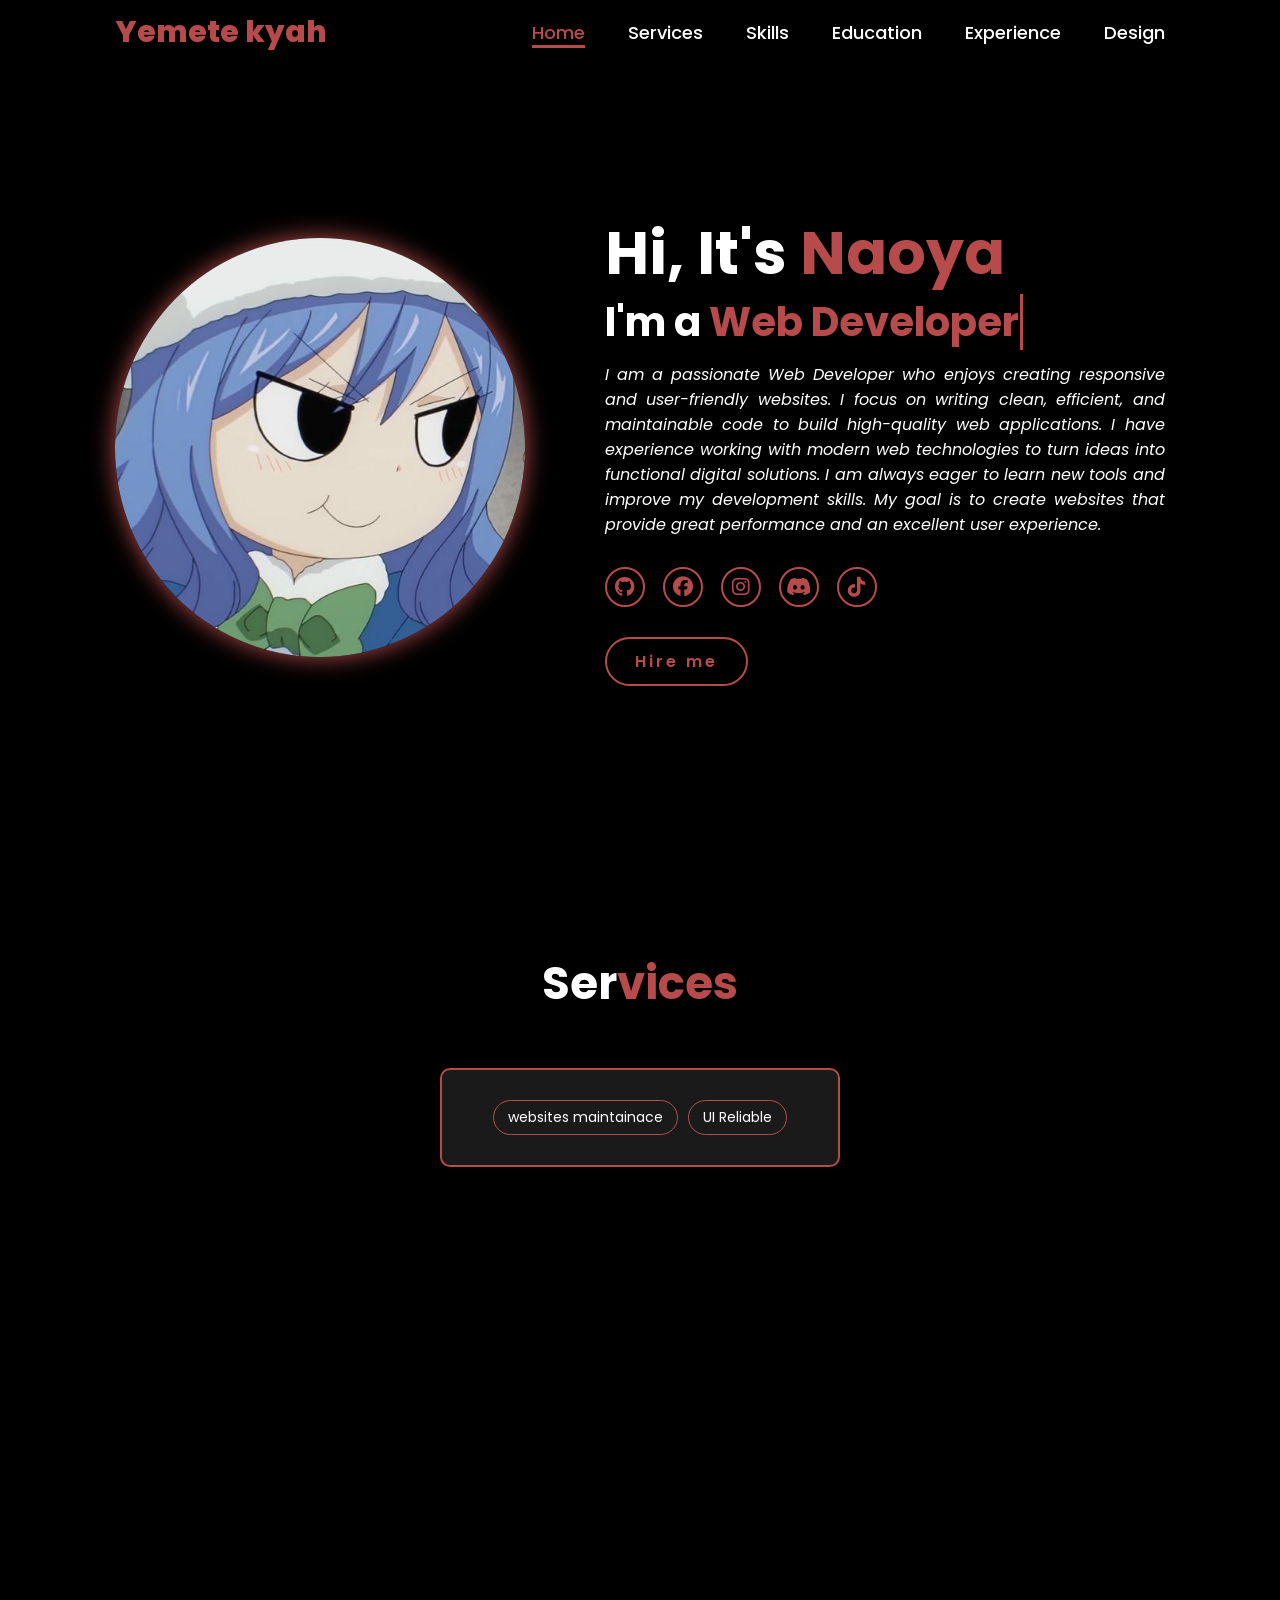
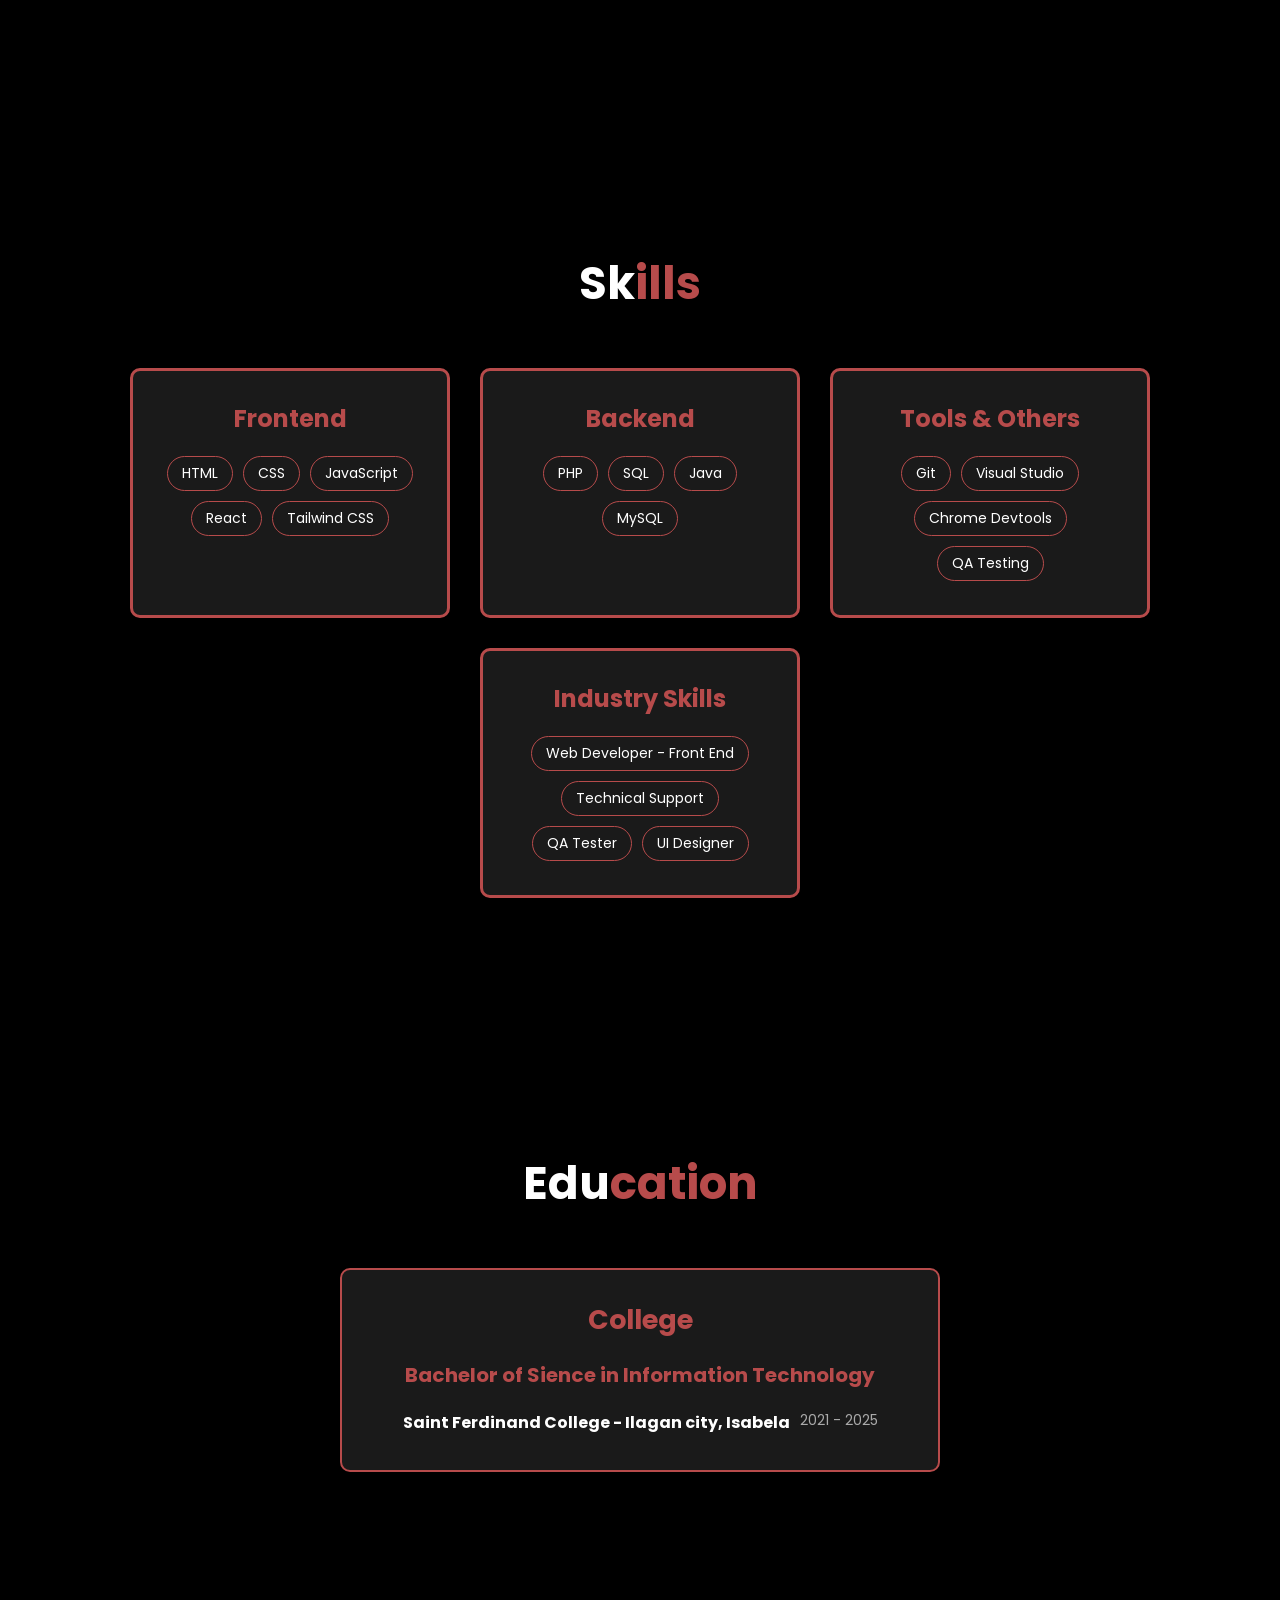
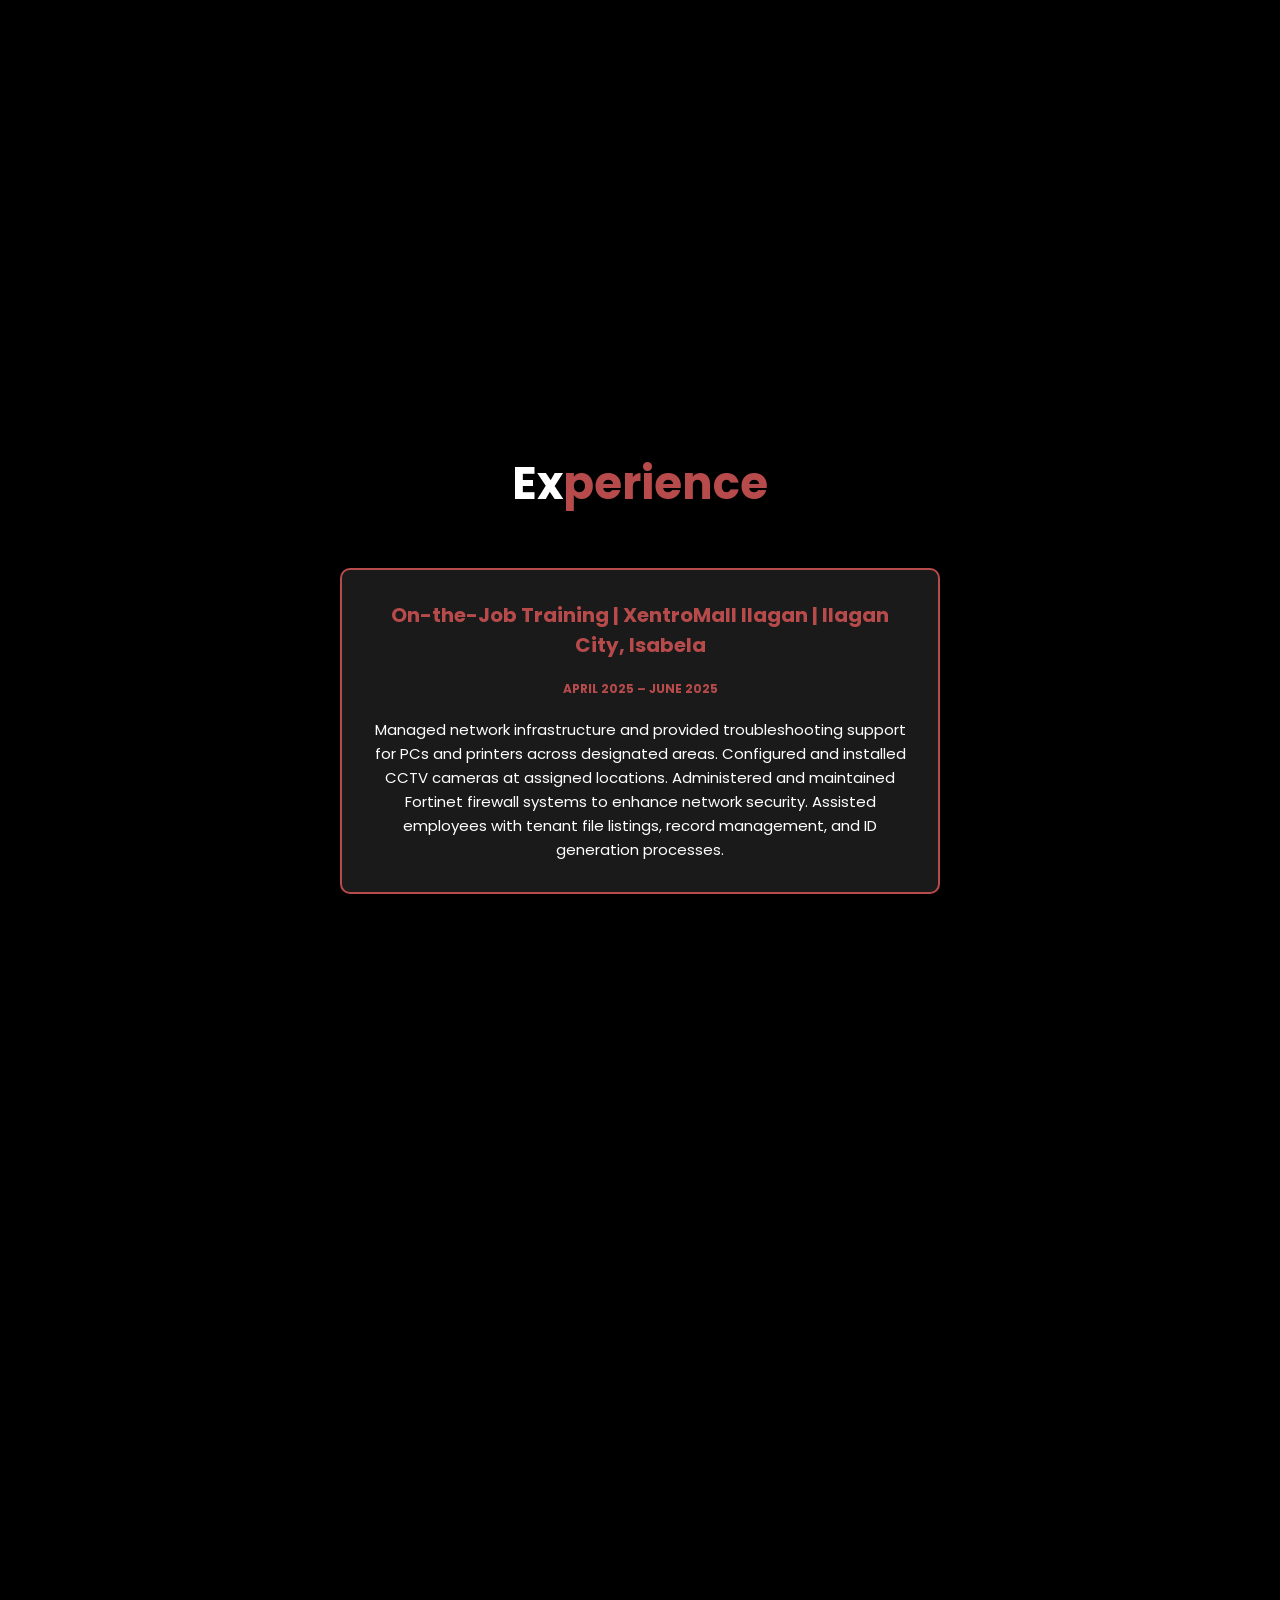
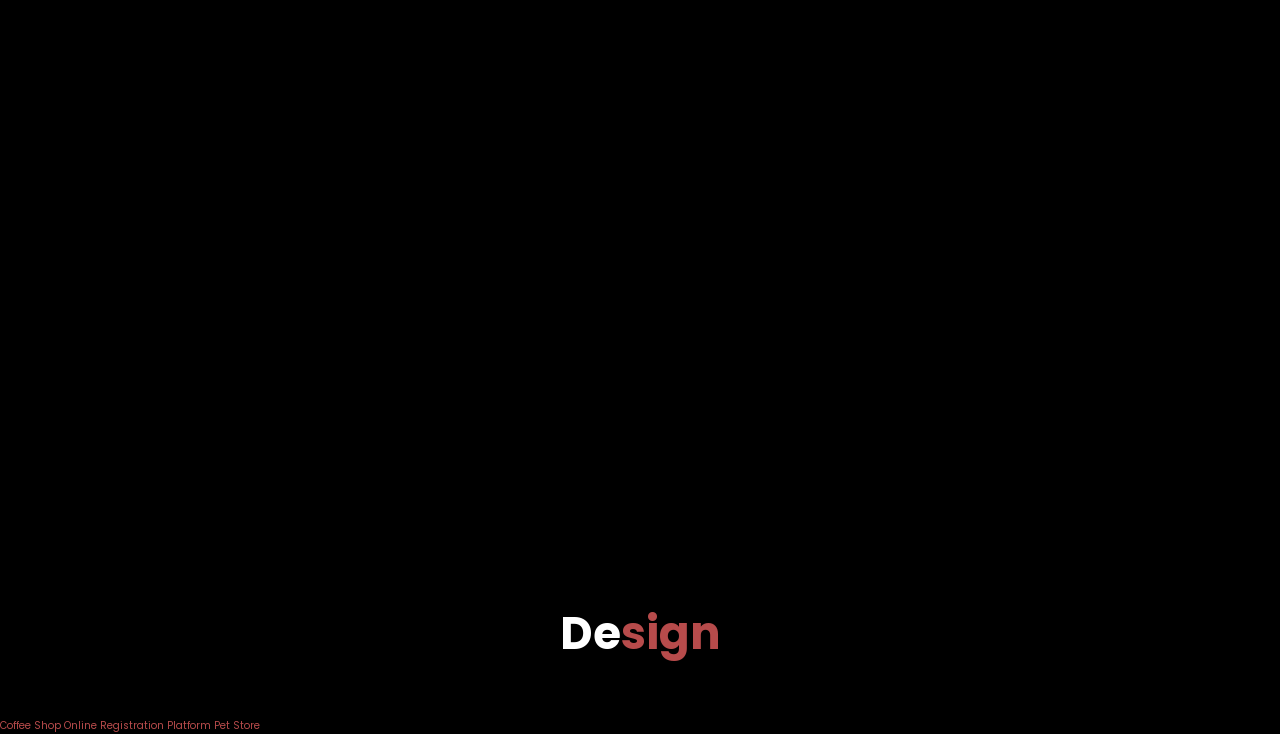
<file: index.html>
<!DOCTYPE html>
<html lang="eng">
    <head>
        <meta charset="UTF-8">
        <meta name="viewport" content="width=device-width, initial-scale=1.0">
        <link rel="stylesheet" href="https://cdnjs.cloudflare.com/ajax/libs/font-awesome/6.5.2/css/all.min.css">
        <link rel="stylesheet" href="css/style.css">
        <link rel="stylesheet" href="css/skills.css">
        <link rel="stylesheet" href="css/services.css">
        <link rel="stylesheet" href="css/education.css">
        <link rel="stylesheet" href="css/experince.css">
        <title>Playground</title>
    </head>
    <body>
        <header>
            <a href="#" class="logo">Yemete kyah</a>

            <button id="menu-toggle" aria-label="Toggle menu">
                <span></span>
                <span></span>
                <span></span>
            </button>

            <nav>
                <a href="#home" class="active"> Home</a>
                <a href="#services"> Services</a>
                <a href="#skills" > Skills</a>
                <a href="#education"> Education</a>
                <a href="#experience" > Experience</a>
                <a href="#design" > Design</a>
            </nav>
        </header>

        <!-- Hire Me Modal -->
        <div id="hireModal" class="modal">
            <div class="modal-content">
                <span class="close-btn">&times;</span>
                <h2>Hire Me</h2>
                <form id="hireForm">
                    <div class="form-group">
                        <label for="fullName">Full Name</label>
                        <input type="text" id="fullName" name="fullName" required>
                    </div>
                    <div class="form-group">
                        <label for="email">Email</label>
                        <input type="email" id="email" name="email" required>
                    </div>
                    <div class="form-group">
                        <label for="projectName">Name of Project</label>
                        <input type="text" id="projectName" name="projectName" required>
                    </div>
                    <div class="form-group">
                        <label for="projectDesc">Description of the Project</label>
                        <textarea id="projectDesc" name="projectDesc" rows="4" required></textarea>
                    </div>
                    <div class="form-group">
                        <label for="budget">Budget</label>
                        <input type="text" id="budget" name="budget" placeholder="e.g. $500 - $1000">
                    </div>
                    <button type="submit" class="submit-btn">Submit</button>
                </form>
            </div>
        </div>
        <section class="home" id="home">
            <div class="home-img">
                <img src="main.jpg/main.jpg" alt="">
            </div>
            <div class="home-content">
                <h1> Hi, It's <span>Naoya</span></h1>
                <h3 class="typing-text">I'm a <span></span></h3>
                <p>I am a passionate Web Developer who enjoys creating responsive and user-friendly websites. I focus on writing clean, efficient, and maintainable code to build high-quality web applications. I have experience working with modern web technologies to turn ideas into functional digital solutions. I am always eager to learn new tools and improve my development skills. My goal is to create websites that provide great performance and an excellent user experience.</p>
                <div class="social-icons">
                <a href="https://github.com/Chayldish" target="_blank"><i class="fa-brands fa-github"></i></a>
                <a href="https://www.facebook.com/naoyaseeme" target="_blank"><i class="fa-brands fa-facebook"></i></a>
                <a href="https://www.instagram.com/imchayldish/?__pwa=1" target="_blank"><i class="fa-brands fa-instagram"></i></a>
                <a href="https://discord.gg/yJBBcJfP" target="_blank"><i class="fa-brands fa-discord"></i></a>
                <a href="https://www.tiktok.com/@naoyaseeme?is_from_webapp=1&sender_device=pc" target="_blank"><i class="fa-brands fa-tiktok"></i></a>
            </div>
                <a href="#contact" class="btn" id="hireMeBtn">Hire me</a>
            </div>
        </section>
        <section class="services" id="services" >
            <h2 class="heading">Ser<span>vices</span></h2>
            <div class="services-container">
                <div class="services-box">
                    <div class="services-list">
                        <span>websites maintainace</span>
                        <span>UI Reliable</span>
                    </div>
                </div>
            </div>
        </section>

        <section class="skills" id="skills">
            <h2 class="heading">Sk<span>ills</span></h2>
            <div class="skills-container">
                <div class="skills-box">
                    <h3>Frontend</h3>
                    <div class="skills-list">
                        <span>HTML</span>
                        <span>CSS</span>
                        <span>JavaScript</span>
                        <span>React</span>
                        <span>Tailwind CSS</span>
                    </div>
                </div>
                <div class="skills-box">
                    <h3>Backend</h3>
                    <div class="skills-list">
                        <span>PHP</span>
                        <span>SQL</span>
                        <span>Java</span>
                        <span>MySQL</span>
                    </div>
                </div>
                <div class="skills-box">
                    <h3>Tools &amp; Others</h3>
                    <div class="skills-list">
                        <span>Git</span>
                        <span>Visual Studio</span>
                        <span>Chrome Devtools</span>
                        <span>QA Testing</span>
                    </div>
                </div>
                <div class="skills-box">
                    <h3>Industry Skills</h3>
                    <div class="skills-list">
                        <span>Web Developer - Front End</span>
                        <span>Technical Support</span>
                        <span>QA Tester</span>
                        <span>UI Designer</span>
                    </div>
                </div>
            </div>
        </section>
        <section class="education" id="education">
            <h2 class="heading">Edu<span>cation</span></h2>
            <div class="education-container">
                <div class="education-box">
                    <h3><span>College</span></h3>
                    <div class="education-list">
                        <h1><span>Bachelor of Sience in Information Technology</span></h1>
                        <h3>Saint Ferdinand College - Ilagan city, Isabela</h3>
                        <p>2021 - 2025</p>
                    </div>
                </div>
            </div>
        </section>
        <section class="experience" id="experience">
            <h2 class="heading">Ex<span>perience</span></h2>
            <div class="experience-container">
                <div class="experience-box">
                    <h3><span>On-the-Job Training | XentroMall Ilagan | Ilagan City, Isabela</span></h3>
                    <div class="experience-list">
                        <h5>APRIL 2025 – JUNE 2025</h5>
                        <p2>Managed network infrastructure and provided troubleshooting support for PCs and printers across designated areas. Configured and installed CCTV cameras at assigned locations. Administered and maintained Fortinet firewall systems to enhance network security. Assisted employees with tenant file listings, record management, and ID generation processes.</p2>
                    </div>
                </div>
            </div>
        </section>
        <section class="design" id="design"></section>
        <h2 class="heading">De<span>sign</span></h2>
            <div class="design-container">
                <div class="design-box">
                    <div class="design-list">
                        <span>Coffee Shop</span>
                        <span>Online Registration Platform</span>
                        <span>Pet Store</span>
                    </div>
                </div>
            </div>
        <script src="main.js"></script>
    </body>
</html>
</file>
<file: css/style.css>
@import url('https://fonts.googleapis.com/css2?family=Poppins:wght@100;200;300;400;500;600&display=swap');

*{
    margin: 0;
    padding: 0;
    box-sizing: border-box;
    text-decoration: none;
    border: none;
    outline: none;
    font-family: 'Poppins', sans-serif;
}

html{
    font-size: 62.5%;
}

body{
    width: 100%;
    height: 100vh;
    overflow-x: hidden;
    background-color: black;
    color: white;
}

header{
    position: fixed;
    top: 0;
    left: 0;
    width: 100%;
    padding: 1rem 9%;
    background-color: rgba(0, 0, 0, 0.85);
    backdrop-filter: blur(10px);
    box-shadow: 0 2px 15px rgba(0, 0, 0, 0.6);
    display: flex;
    justify-content: space-between;
    align-items: center;
    z-index: 100;
    transition: background-color 0.3s ease, box-shadow 0.3s ease;
}

header.scrolled{
    background-color: rgba(0, 0, 0, 0.70);
    box-shadow: 0 2px 20px rgba(183, 75, 75, 0.3);
}

/* Hamburger button */
#menu-toggle{
    display: none;
    flex-direction: column;
    justify-content: space-between;
    width: 3rem;
    height: 2.2rem;
    background: transparent;
    cursor: pointer;
    padding: 0;
    z-index: 200;
}

#menu-toggle span{
    display: block;
    height: 3px;
    width: 100%;
    background-color: white;
    border-radius: 3px;
    transition: 0.3s ease;
}

#menu-toggle.open{
    border-bottom: 3px solid transparent;
}

#menu-toggle.open span:nth-child(1){
    transform: translateY(9.5px) rotate(45deg);
}
#menu-toggle.open span:nth-child(2){
    opacity: 0;
}
#menu-toggle.open span:nth-child(3){
    transform: translateY(-9.5px) rotate(-45deg);
}

.logo{
    font-size: 3rem;
    color: #b74b4b;
    font-weight: 800;
    cursor: pointer;
    transition: 0.5s ease;
}

.logo:hover{
    transform: scale(1.1);
}

nav a{
    font-size: 1.8rem;
    color: white;
    margin-left: 4rem;
    font-weight: 500;
    transition: 0.3s ease;
    border-bottom: 3px solid transparent;
}

nav a:hover,
nav a.active{
    color: #b74b4b;
    border-bottom: 3px solid #b74b4b;
}

/* Mobile Navigation Menu */
@media(max-width:995px){
    #menu-toggle{
        display: flex;
    }

    nav{
        position: absolute;
        display: none;
        top: 100%;
        left: 0;
        width: 100%;
        border-left: 3px solid #b74b4b;
        border-bottom: 3px solid #b74b4b;
        border-bottom-left-radius: 1rem;
        border-bottom-right-radius: 1rem;
        padding: 1rem solid;
        background-color: #161616;
    }

    nav.active{
        display: block;
    }

    nav a{
        display: block;
        font-size: 1.6rem;
        margin: 1.5rem 0;
        text-align: center;
    }

    nav a:hover,
    nav a.active{
        padding: 1rem;
        border-radius: 0.0rem;
        border-bottom: 0.1rem solid #b74b4b;
    }
}

section{
    min-height: 100vh;
    padding: 5rem 9% 5rem;
}

.home{
    display: flex;
    justify-content: center;
    align-items: center;
    gap: 8rem;
    background-color: black;
}

.home .home-content h1{
    font-size: 6rem;
    font-weight: 700;
    line-height: 1.3;
}

span{
    color: #b74b4b;
}

.home-content h3{
    font-size: 4rem;
    margin-bottom: 1rem;
    font-weight: 700;
}
.home-content p{
    text-align: justify;
    font-style: italic;
}

.home-content p{
    font-size: 1.6rem;
}

.home-img{
    border-radius: 50%;
}

.home-img img{
    position: relative;
    width: 32vw;
    border-radius: 50%;
    box-shadow: 0 0 25px #b74b4b;
    cursor: pointer;
    transition: 0.2s linear;
}

.home-img img:hover{
    font-size: 1.8rem;
    font-weight: 500;
}

.social-icons a{
    display: inline-flex;
    justify-content: center;
    align-items: center;
    width: 4rem;
    height: 4rem;
    background-color: transparent;
    border: 0.2rem solid #b74b4b;
    font-size: 2rem;
    border-radius: 50%;
    margin: 3rem 1.5rem 3rem 0;
    transition: 0.3s ease;
    color: #b74b4b;
}

.social-icons a:hover{
    color: black;
    transform: scale(1.3) translateY(-5px);
    background-color: #b74b4b;
    box-shadow: 0  0 25px #b74b4b;
}

.btn{
    display: inline-block;
    padding: 1rem 2.8rem;
    background-color: black;
    border-radius: 4rem;
    font-size: 1.6rem;
    color: #b74b4b;
    letter-spacing: 0.3rem;
    font-weight: 600;
    border: 2px solid #b74b4b;
    transition: 0.3s ease;
    cursor: pointer;
}

.btn:hover{
    transform: scale(1.03);
    background-color: #b74b4b;
    color: black;
    box-shadow: 0 0 25px #b74b4b;
}

.typing-text{
    font-size: 34px;
    font-weight: 600;
    min-width: 280px;
}

.typing-text span{
    position: relative;
}

.typing-text span{
    color: #b74b4b;
}

.typing-text span::after{
    content: "";
    background-color: transparent;
    position: absolute;
    right: -4px;
    top: 0;
    height: 100%;
    border-left: 3px solid #b74b4b;
    animation: cursor 0.6s infinite;
}

@keyframes cursor{
    to{
        border-left: 3px solid #b74b4b;
    }
}

@keyframes words{
    0%, 20%{
        content: "Web Developer";
    }
    21%, 40%{
        content: "Developer";
    }
    61%, 80%{
        content: "Technical Support";
    }
    81%, 100%{
        content: "Script Writer";
    }
}

@media (max-width: 1000px){
    .home{
        gap: 4rem;
    }
}

/* Contact Section Mobile Styles */
.contact{
    background-color: black;
    padding: 5rem 9%;
    min-height: auto;
}

.contact .heading{
    text-align: center;
    font-size: 4.5rem;
    margin-bottom: 5rem;
}

/* Mobile Styles for Contact */
@media(max-width: 768px){
    .contact{
        padding: 4rem 5%;
    }
    
    .contact .heading{
        font-size: 2.8rem;
        margin-bottom: 3rem;
    }
}

@media(max-width: 480px){
    .contact .heading{
        font-size: 2.4rem;
    }
}


/* Mobile Home Section */
@media(max-width:995px){
    .home{
        flex-direction: column;
        padding: 6rem 5% 2rem;
        gap: 2rem;
    }

    .home .home-content h1{
        font-size: 3.5rem;
    }

    .home .home-content h3{
        font-size: 2rem;
    }

    .home-content p{
        font-size: 1.4rem;
        text-align: left;
    }

    .home-img img{
        width: 80vw;
        max-width: 300px;
        margin-top: 2rem;
    }

    .social-icons a{
        width: 3.5rem;
        height: 3.5rem;
        font-size: 1.6rem;
        margin: 2rem 1rem 2rem 0;
    }

    .btn{
        padding: 0.8rem 2rem;
        font-size: 1.4rem;
    }

    .typing-text{
        font-size: 24px;
        min-width: 200px;
    }
}

/* Extra Small Devices */
@media(max-width:480px){
    .home .home-content h1{
        font-size: 2.8rem;
    }

    .home .home-content h3{
        font-size: 1.8rem;
    }

    .logo{
        font-size: 2rem;
    }

    #menu-toggle{
        width: 2.5rem;
        height: 1.8rem;
    }

    #menu-toggle.open span:nth-child(1){
        transform: translateY(8px) rotate(45deg);
    }

    #menu-toggle.open span:nth-child(3){
        transform: translateY(-8px) rotate(-45deg);
    }
}

/* Hire Me Modal Styles */
.modal {
    display: none;
    position: fixed;
    z-index: 1000;
    left: 0;
    top: 0;
    width: 100%;
    height: 100%;
    background-color: rgba(0, 0, 0, 0.8);
    backdrop-filter: blur(5px);
}

.modal-content {
    background-color: #161616;
    margin: 5% auto;
    padding: 3rem;
    border: 2px solid #b74b4b;
    border-radius: 1rem;
    width: 90%;
    max-width: 500px;
    position: relative;
    animation: modalSlideIn 0.3s ease-out;
}

@keyframes modalSlideIn {
    from {
        opacity: 0;
        transform: translateY(-50px);
    }
    to {
        opacity: 1;
        transform: translateY(0);
    }
}

.close-btn {
    position: absolute;
    right: 2rem;
    top: 1.5rem;
    font-size: 3rem;
    font-weight: bold;
    color: #b74b4b;
    cursor: pointer;
    transition: 0.3s ease;
}

.close-btn:hover {
    color: white;
    transform: scale(1.1);
}

.modal-content h2 {
    font-size: 2.5rem;
    color: white;
    margin-bottom: 2rem;
    text-align: center;
}

.modal-content h2 span {
    color: #b74b4b;
}

.form-group {
    margin-bottom: 1.5rem;
}

.form-group label {
    display: block;
    font-size: 1.4rem;
    color: white;
    margin-bottom: 0.5rem;
    font-weight: 500;
}

.form-group input,
.form-group textarea {
    width: 100%;
    padding: 1rem;
    font-size: 1.4rem;
    background-color: #0a0a0a;
    border: 2px solid #333;
    border-radius: 0.5rem;
    color: white;
    font-family: 'Poppins', sans-serif;
    transition: 0.3s ease;
}

.form-group input:focus,
.form-group textarea:focus {
    outline: none;
    border-color: #b74b4b;
    box-shadow: 0 0 10px rgba(183, 75, 75, 0.3);
}

.form-group textarea {
    resize: vertical;
    min-height: 100px;
}

.submit-btn {
    display: inline-block;
    width: 100%;
    padding: 1rem 2.8rem;
    background-color: #b74b4b;
    border-radius: 4rem;
    font-size: 1.6rem;
    color: black;
    letter-spacing: 0.3rem;
    font-weight: 600;
    border: 2px solid #b74b4b;
    transition: 0.3s ease;
    cursor: pointer;
    margin-top: 1rem;
}

.submit-btn:hover {
    background-color: black;
    color: #b74b4b;
    box-shadow: 0 0 25px #b74b4b;
}

/* Modal Responsive Styles */
@media (max-width: 768px) {
    .modal-content {
        margin: 10% auto;
        padding: 2rem;
        width: 95%;
    }

    .modal-content h2 {
        font-size: 2rem;
    }

    .form-group label {
        font-size: 1.2rem;
    }

    .form-group input,
    .form-group textarea {
        font-size: 1.2rem;
    }

    .submit-btn {
        font-size: 1.4rem;
    }
}

@media (max-width: 480px) {
    .modal-content {
        margin: 15% auto;
        padding: 1.5rem;
    }

    .close-btn {
        font-size: 2.5rem;
        right: 1rem;
        top: 1rem;
    }
}
</file>
<file: css/skills.css>
@import url('https://fonts.googleapis.com/css2?family=Poppins:wght@100;200;300;400;500;600&display=swap');

/* Skills Section */
.skills{
    background-color: black;
    padding: 5rem 9%;
}

.heading{
    text-align: center;
    font-size: 4.5rem;
    margin-bottom: 5rem;
}

.skills-container{
    display: flex;
    justify-content: center;
    align-items: flex-start;
    flex-wrap: wrap;
    gap: 3rem;
}

.skills-box{
    background-color: #1a1a1a;
    border: 3px solid #b74b4b;
    border-radius: 1rem;
    padding: 3rem 2.5rem;
    min-width: 30rem;
    flex: 1;
    max-width: 32rem;
    transition: 0.3s ease;
    min-height: 25rem;
}

.skills-box:hover{
    box-shadow: 0 0 20px #b74b4b;
    transform: translateY(-5px);
}

.skills-box h3{
    font-size: 2.4rem;
    color: #b74b4b;
    margin-bottom: 2rem;
    text-align: center;
}

.skills-list{
    display: flex;
    flex-wrap: wrap;
    gap: 1rem;
    justify-content: center;
}

.skills-list span{
    background-color: transparent;
    border: 1.5px solid #b74b4b;
    color: white;
    padding: 0.6rem 1.4rem;
    border-radius: 2rem;
    font-size: 1.4rem;
    transition: 0.3s ease;
}

.skills-list span:hover{
    background-color: #b74b4b;
    color: black;
}

/* Mobile Styles for Skills */
@media(max-width: 768px){
    .skills{
        padding: 4rem 5%;
    }
    
    .heading{
        font-size: 2.8rem;
        margin-bottom: 3rem;
    }
    
    .skills-container{
        gap: 2rem;
    }
    
    .skills-box{
        padding: 2rem 1.5rem;
        min-width: 100%;
        max-width: 100%;
    }
    
    .skills-box h3{
        font-size: 2rem;
        margin-bottom: 1.5rem;
    }
    
    .skills-list span{
        font-size: 1.2rem;
        padding: 0.5rem 1rem;
    }
}

/* Extra Small Devices */
@media(max-width: 480px){
    .heading{
        font-size: 2.4rem;
    }
    
    .skills-box h3{
        font-size: 1.8rem;
    }
    
    .skills-list span{
        font-size: 1rem;
        padding: 0.4rem 0.8rem;
    }
}
</file>
<file: css/services.css>
@import url('https://fonts.googleapis.com/css2?family=Poppins:wght@100;200;300;400;500;600&display=swap');

/*services*/
.services{
    background-color: black;
    padding: 5rem 9%;
}
.heading{
    text-align: center;
    font-size: 4.0rem;
    margin-bottom: 5rem;
}
.services-container{
    display: flex;
    justify-content: center;
    align-items: flex-start;
    flex-wrap: wrap;
    gap: 3rem;
}
.services-box{
    background-color: #1a1a1a;
    border: 2px solid #b74b4b;
    border-radius: 1rem;
    padding: 3rem 2.5rem;
    min-width: 28rem;
    flex: 1;
    max-width: 40rem;
    transition: 0.3s ease;
    min-height: auto;
}
.services-box:hover{
    box-shadow: 0 0 20px #b74b4b;
    transform: translateY(-5px);
}
.services-list{
    display: flex;
    flex-wrap: wrap;
    gap: 1rem;
    justify-content: center;
}
.services-list span{
    background-color: transparent;
    border: 1.5px solid #b74b4b;
    color: white;
    padding: 0.6rem 1.4rem;
    border-radius: 2rem;
    font-size: 1.4rem;
    transition: 0.3s ease;
}

/* Mobile Styles for Services */
@media(max-width: 768px){
    .services{
        padding: 4rem 5%;
    }
    
    .heading{
        font-size: 2.8rem;
        margin-bottom: 3rem;
    }
    
    .services-container{
        gap: 2rem;
    }
    
    .services-box{
        padding: 2rem 1.5rem;
        min-width: 100%;
    }
    
    .services-list span{
        font-size: 1.2rem;
        padding: 0.5rem 1rem;
    }
}

/* Extra Small Devices */
@media(max-width: 480px){
    .heading{
        font-size: 2.4rem;
    }
    
    .services-box{
        padding: 1.5rem 1rem;
    }
    
    .services-list span{
        font-size: 1rem;
        padding: 0.4rem 0.8rem;
    }
}
</file>
<file: css/education.css>
@import url('https://fonts.googleapis.com/css2?family=Poppins:wght@100;200;300;400;500;600&display=swap');

/* Education Section */
.education{
    background-color: black;
    padding: 5rem 9%;
}

.heading{
    text-align: center;
    font-size: 4.5rem;
    margin-bottom: 5rem;
}

.education-container{
    display: flex;
    justify-content: center;
    align-items: flex-start;
    flex-wrap: wrap;
    gap: 3rem;
}

.education-box{
    background-color: #1a1a1a;
    border: 2px solid #b74b4b;
    border-radius: 1rem;
    padding: 3rem 2.5rem;
    min-width: 30rem;
    flex: 1;
    max-width: 60rem;
    transition: 0.3s ease;
}

.education-box:hover{
    box-shadow: 0 0 20px #b74b4b;
    transform: translateY(-5px);
}

.education-box h3{
    font-size: 2.7rem;
    color: white;
    margin-bottom: 2rem;
    text-align: center;
}

.education-list{
    display: flex;
    flex-wrap: wrap;
    gap: 1rem;
    justify-content: center;
}

.education-list h1{
    font-size: 2rem;
    color: #b74b4b;
    text-align: center;
    margin-bottom: 1rem;
}

.education-list h3{
    font-size: 1.6rem;
    text-align: center;
    margin-bottom: 0.5rem;
}

.education-list p{
    font-size: 1.4rem;
    text-align: center;
    color: #aaa;
}

.education-list span:hover{
    background-color: transparent;
    color: #b74b4b;
}

/* Mobile Styles for Education */
@media(max-width: 768px){
    .education{
        padding: 4rem 5%;
    }
    
    .heading{
        font-size: 2.8rem;
        margin-bottom: 3rem;
    }
    
    .education-container{
        gap: 2rem;
    }
    
    .education-box{
        padding: 2rem 1.5rem;
        min-width: 100%;
    }
    
    .education-box h3{
        font-size: 2rem;
        margin-bottom: 1.5rem;
    }
    
    .education-list h1{
        font-size: 1.6rem;
    }
    
    .education-list h3{
        font-size: 1.4rem;
    }
    
    .education-list p{
        font-size: 1.2rem;
    }
}

/* Extra Small Devices */
@media(max-width: 480px){
    .heading{
        font-size: 2.4rem;
    }
    
    .education-box h3{
        font-size: 1.8rem;
    }
    
    .education-list h1{
        font-size: 1.4rem;
    }
    
    .education-list h3{
        font-size: 1.2rem;
    }
    
    .education-list p{
        font-size: 1rem;
    }
}
</file>
<file: css/experince.css>
@import url('https://fonts.googleapis.com/css2?family=Poppins:wght@100;200;300;400;500;600&display=swap');

.experience{
    background-color: black;
    padding: 5rem 9%;
}
.heading{
    text-align: center;
    font-size: 4.5rem;
    margin-bottom: 5rem;
}
.experience-container{
    display: flex;
    justify-content: center;
    align-items: flex-start;
    flex-wrap: wrap;
    gap: 3rem;
}
.experience-box{
    background-color: #1a1a1a;
    border: 2px solid #b74b4b;
    border-radius: 1rem;
    padding: 3rem 2.5rem;
    min-width: 30rem;
    flex: 1;
    max-width: 60rem;
    transition: 0.3s ease;
}
.experience-box:hover{
    box-shadow: 0 0 20px #b74b4b;
    transform: translateY(-5px);
}
.experience-box h3{
    font-size: 2.0rem;
    color: white;
    margin-bottom: 2rem;
    text-align: center;
}
.experience-list{
    display: flex;
    flex-wrap: wrap;
    gap: 1rem;
    justify-content: center;
}
.experience-list p2{
    font-size: 1.5rem;
    text-align: center;
    line-height: 1.6;
}
.experience-list h5{
    font-size: 1.2rem;
    text-align: center;
    color: #b74b4b;
    margin-bottom: 1rem;
}
.experience-list{
    display: flex;
    flex-wrap: wrap;
    gap: 1rem;
    justify-content: center;
}

/* Mobile Styles for Experience */
@media(max-width: 768px){
    .experience{
        padding: 4rem 5%;
    }
    
    .heading{
        font-size: 2.8rem;
        margin-bottom: 3rem;
    }
    
    .experience-container{
        gap: 2rem;
    }
    
    .experience-box{
        padding: 2rem 1.5rem;
        min-width: 100%;
    }
    
    .experience-box h3{
        font-size: 1.6rem;
        margin-bottom: 1.5rem;
    }
    
    .experience-list p2{
        font-size: 1.3rem;
    }
    
    .experience-list h5{
        font-size: 1rem;
    }
}

/* Extra Small Devices */
@media(max-width: 480px){
    .heading{
        font-size: 2.4rem;
    }
    
    .experience-box h3{
        font-size: 1.4rem;
    }
    
    .experience-list p2{
        font-size: 1.1rem;
    }
    
    .experience-list h5{
        font-size: 0.9rem;
    }
}
</file>
